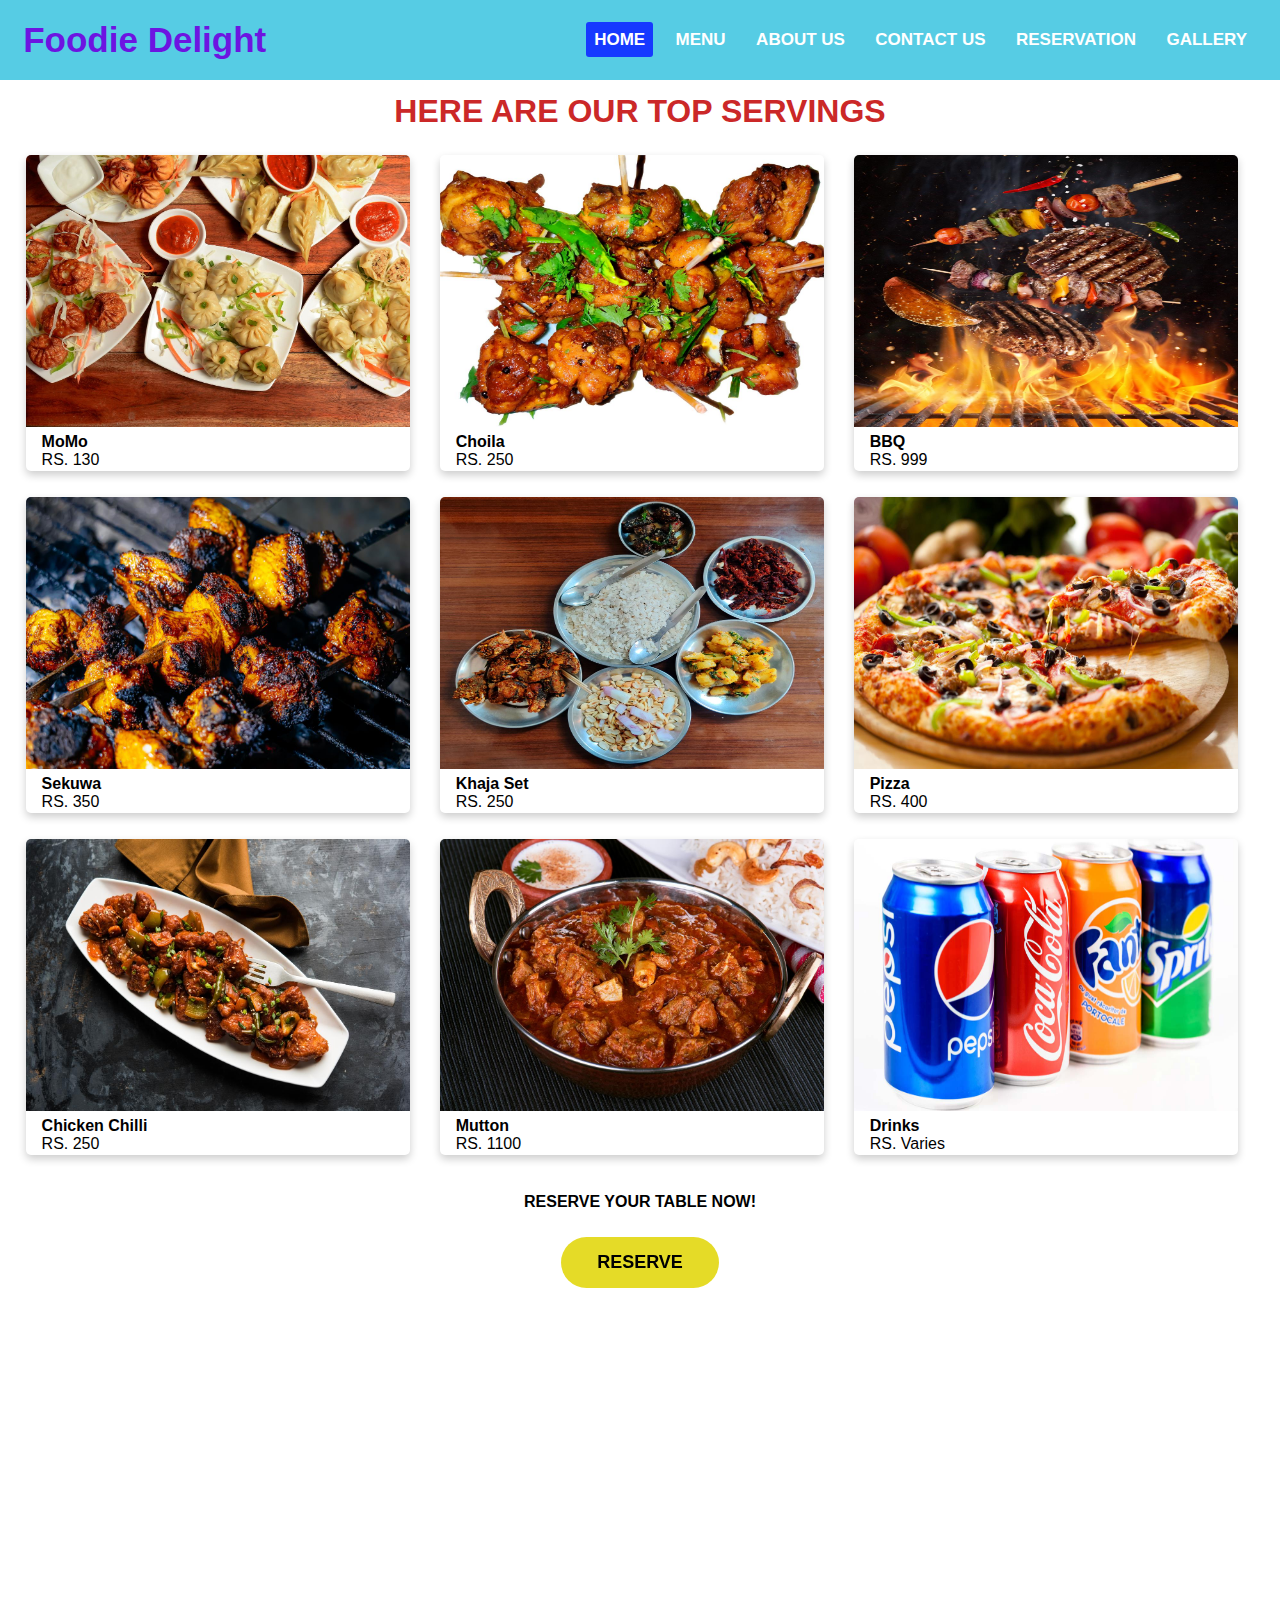
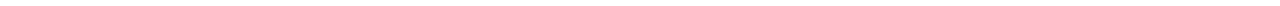
<file: menu.html>
<!DOCTYPE html>
<html lang="en" dir="ltr">
  <head>
    <meta charset="utf-8">
    <title>Foodie Delight</title>
    <link rel="icon" type="image/x-icon" href="img/logo.png" />
    <meta name="viewport" content="width=device-width, initial-scale=1.0">
    <link rel="stylesheet" href="styles.css">
    <link rel="stylesheet" href="https://cdnjs.cloudflare.com/ajax/libs/font-awesome/5.15.3/css/all.min.css"/>
  </head>
  <body>
    <nav>
      <input type="checkbox" id="check">
      <label for="check" class="checkbtn">
        <i class="fas fa-bars"></i>
      </label>
      <label class="logo">Foodie Delight</label>
      <ul>
        <li><a class="active" href="index.html">Home</a></li>
        <li><a href="menu.html">Menu</a></li>
        <li><a href="about.html">About Us</a></li>
        <li><a href="contact.html">Contact Us</a></li>
        <li><a href="reservation.html">Reservation</a></li>
        <li><a href="gallery.html">Gallery</a></li>
      </ul>
    </nav>
    <section class="sec-menu">

      <h1 class="h1-menu">HERE ARE OUR TOP SERVINGS</h1>
      <div class="dish-image">
        <a href="reservation.html" ><img src="img/momo.jpg" alt="Momo" style="width:100%"></a>
        <div class="container">
          <h4><b>MoMo</b></h4> 
          <p>RS. 130</p> 
        </div>
      </div>

     
      <div class="dish-image">
        <a href="reservation.html" ><img src="img/choila.jpg" alt="Chicken Choila" style="width:100%"></a>
        <div class="container">
          <h4><b>Choila</b></h4> 
          <p>RS. 250</p> 
        </div>
      </div>

      <div class="dish-image">
        <a href="reservation.html" ><img src="img/bbq.jpg" alt="Barbique" style="width:100%"></a>
        <div class="container">
          <h4><b>BBQ</b></h4> 
          <p>RS. 999</p> 
        </div>
      </div>

      <div class="dish-image">
        <a href="reservation.html" ><img src="img/sekuwa.jpg" alt="Sekuwa" style="width:100%"></a>
        <div class="container">
          <h4><b>Sekuwa</b></h4> 
          <p>RS. 350</p> 
        </div>
      </div>

      <div class="dish-image">
        <a href="reservation.html" ><img src="img/khaja.jpg" alt="Khaja Set" style="width:100%"></a>
        <div class="container">
          <h4><b>Khaja Set</b></h4> 
          <p>RS. 250</p> 
        </div>
      </div>

      <div class="dish-image">
        <a href="reservation.html" ><img src="img/pizza.jpg" alt="Sliced Pizza" style="width:100%"></a>
        <div class="container">
          <h4><b>Pizza</b></h4> 
          <p>RS. 400</p> 
        </div>
      </div>

      <div class="dish-image">
        <a href="reservation.html" ><img src="img/chilli.jpg" alt="Chicken Chilli" style="width:100%"></a>
        <div class="container">
          <h4><b>Chicken Chilli</b></h4> 
          <p>RS. 250</p> 
        </div>
      </div>

      <div class="dish-image">
        <a href="reservation.html" ><img src="img/mutton.jpg" alt="Mutton Curry" style="width:100%"></a>
        <div class="container">
          <h4><b>Mutton</b></h4> 
          <p>RS. 1100</p> 
        </div>
      </div>

      <div class="dish-image">
        <a href="reservation.html" ><img src="img/drinks.jpg" alt="Cold Drinks" style="width:100%"></a>
        <div class="container">
          <h4><b>Drinks</b></h4> 
          <p>RS. Varies</p> 
        </div>
      </div>
      <p class="p1-menu">RESERVE YOUR TABLE NOW!</p>
      <p id="res"><a href="reservation.html" class="button1">RESERVE</a></p>

    </section>
    
</body>
</html>
</file>
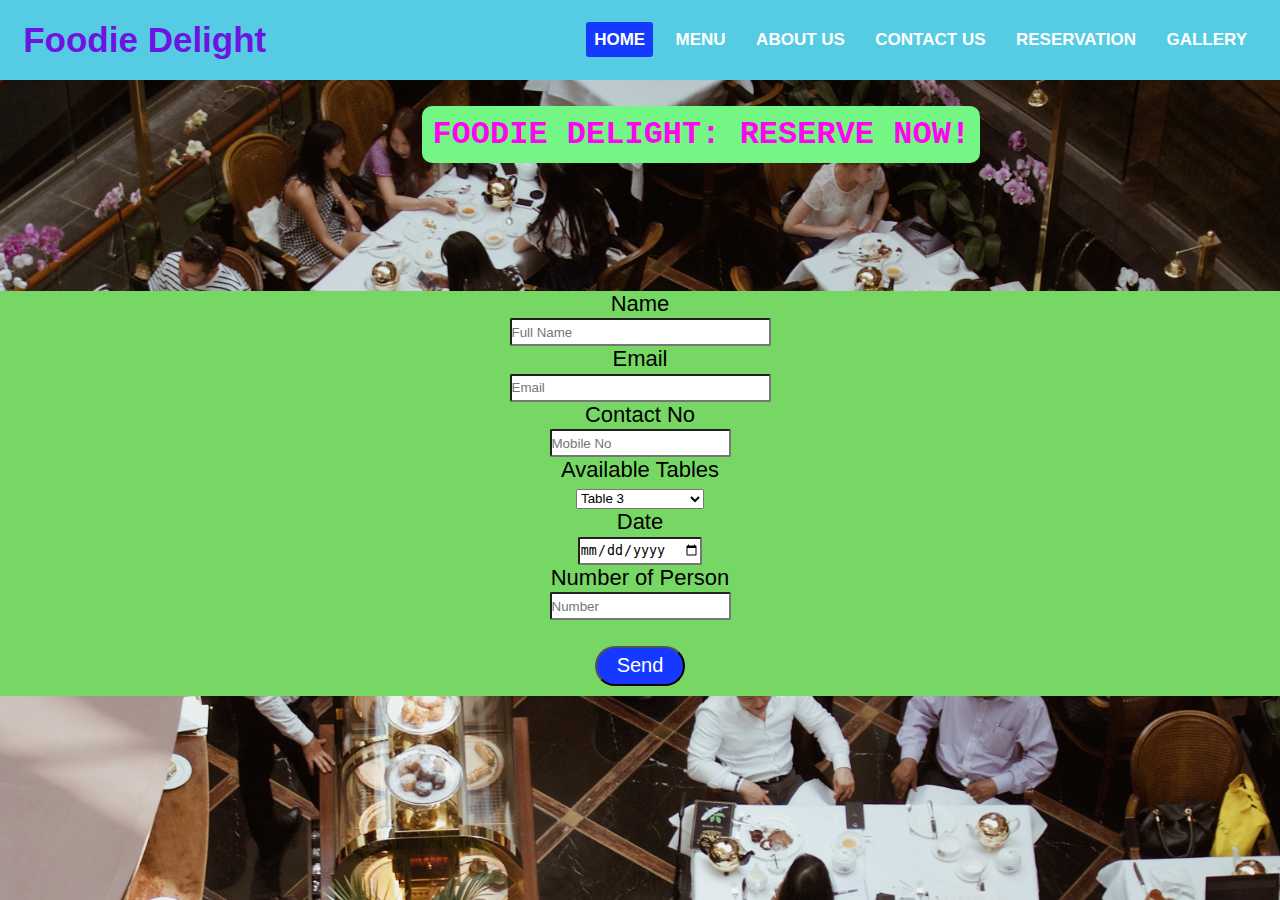
<file: reservation.html>
<!DOCTYPE html>
<html lang="en" dir="ltr">
  <head>
    <meta charset="utf-8">
    <title>Foodie Delight</title>
    <link rel="icon" type="image/x-icon" href="img/logo.png" />
    <meta name="viewport" content="width=device-width, initial-scale=1.0">
    <link rel="stylesheet" href="styles.css">
    <link rel="stylesheet" href="https://cdnjs.cloudflare.com/ajax/libs/font-awesome/5.15.3/css/all.min.css"/>
  </head>
  <body>
    <nav>
      <input type="checkbox" id="check">
      <label for="check" class="checkbtn">
        <i class="fas fa-bars"></i>
      </label>
      <label class="logo">Foodie Delight</label>
      <ul>
        <li><a class="active" href="index.html">Home</a></li>
        <li><a href="menu.html">Menu</a></li>
        <li><a href="about.html">About Us</a></li>
        <li><a href="contact.html">Contact Us</a></li>
        <li><a href="reservation.html">Reservation</a></li>
        <li><a href="gallery.html">Gallery</a></li>
      </ul>
    </nav>
    <section class="sec-reservation">
      <h1 class="heading">FOODIE DELIGHT: RESERVE NOW!</h1>
      <form class="form-reserve">
        <label for="name">Name</label><br>
          <input placeholder="Full Name" id="name" size="30" type="text"><br>
          <label for="email">Email</label><br>
          <input id="email" placeholder="Email" size="30" type="text"><br>
          <label for="number">Contact No</label><br>
          <input id="number" placeholder="Mobile No" type="text"><br>
          <label for="table">Available Tables</label><br>
          <select id="table">
            <option value="1">Table 3</option>
            <option value="2">Table 5</option>
            <option value="3">Table 6</option>
            <option value="4">Table 8</option>
            
          </select><br>
          <label for="date">Date</label><br>
          <input type="date"><br>
          <label for="people">Number of Person</label><br>
          <input placeholder="Number" id="people"><br>
        <button class="form-button">Send</button>
        </form>
        
    </section>
    
  </body>
</html>
</file>
<file: styles.css>
*{
    padding: 0;
    margin: 0;
    text-decoration: none;
    list-style: none;
    box-sizing: border-box;
  }
  body{
    font-family: 'Gill Sans', 'Gill Sans MT', Calibri, 'Trebuchet MS', sans-serif;
    color:white;
}

/*-- CSS for heading of index */
.heading{
    color: rgb(255, 4, 238);
    text-align: center;
    display: inline-block;
    margin-left:33%; 
    margin-top: 2%;
    position: relative;
    font-family: 'Courier New', monospace;
    background-color: rgb(116, 246, 133);
    border-radius: 10px;
    padding: 10px;
    
}


.heading2{
  color: rgb(255, 11, 206);
  text-align: center;
  margin-top: 5%;
  font-family: cursive;
  background-color: rgb(53, 43, 251);
  border-radius: 10px;
  font-weight: bold;
}

/* CSS of Navigation bar */
  nav{
    background: #56cce4;
    height: 80px;
    width: 100%;
  }
  label.logo{
    color: rgb(109, 20, 225);
    font-size: 35px;
    line-height: 80px;
    padding: 0 100px;
    font-weight: bold;
    margin-left: -6%;
    
  }
  nav ul{
    float: right;
    margin-right: 20px;
    font-weight: bold;
  }
  nav ul li{
    display: inline-block;
    line-height: 80px;
    margin: 0 5px;
  }
  nav ul li a{
    color: white;
    font-size: 17px;
    padding: 8px 8px;
    border-radius: 3px;
    text-transform: uppercase;
    font-family: 'Segoe UI', Tahoma, Geneva, Verdana, sans-serif;
  }
  a.active,a:hover{
    background: #1639ff;
    transition: .5s;
  }
  .checkbtn{
    font-size: 30px;
    color: white;
    float: right;
    line-height: 80px;
    margin-right: 40px;
    cursor: pointer;
    display: none;
  }
  #check{
    display: none;
  }




  /* Background images of all pages */
  .sec-index{
    background: url(img/fot.jpg) no-repeat;
    background-size: cover;
    height: calc(120vh - 80px);
    text-decoration: none;
  }


  .sec-contact{
    background: url(img/fot.jpg) no-repeat;
    background-size: cover;
    height: calc(106vh - 80px);
    text-decoration: none;
  }

  .sec-about{
    background: url(img/fo.jpg) no-repeat;
    background-size: cover;
    height: calc(108vh - 80px);
    text-decoration: none;
    background-color: #dfdfdc;
  }

  .sec-gallery{
    background: url(img/fot.jpg) no-repeat;
    background-size: cover;
    height: calc(100vh - 80px);
    text-decoration: none;
  }

  .sec-menu{
    background: url(img) no-repeat;
    background-size: cover;
    height: calc(177vh - 80px);
    text-decoration: none;
    
  }

  .sec-reservation{
    background: url(img/fot3.jpg) no-repeat;
    background-size: cover;
    height: calc(100vh - 80px);
    text-decoration: none;
  }


  /*-------- Dish images of menu section ---------- */

  .dish-image {
    box-shadow: 0 4px 8px 0 rgba(0,0,0,0.2);
    transition: 0.3s;
    width: 30%;
    border-radius: 5px;
    margin-top: 2%;
    margin-left: 2%;
    display: inline-block;
    
  }
  
  .dish-image:hover {
    box-shadow: 0 8px 16px 0 rgba(0,0,0,0.7);
  
  }

  .dish-image a{
    cursor: pointer;
    text-decoration: none;
    
  }
  
  .dish-image a img {
    border-radius: 5px 5px 0 0;
    height: 17rem;
  }
  
  .container {
    padding: 2px 16px;
    color: #000;
  }

   
  

  /* -------- Paragraphs of Homepage ----------*/
   .para1{
    font-size: 22px;
    border-radius: 10px 15px 15px 0;
    background-color:rgba(52, 53, 52, 0.9);
    text-align: left;
    margin-right: 69%;
    margin-top: 5%;
    color: #29f825;
    margin-left: 0.5%;
   }

   .para2{
    font-size: 22px;
    border-radius: 10px 10px 0px 10px;
    background-color:rgba(52, 53, 52, 0.9);
   
    margin-left: 68%;
    margin-top: 5%;
    color: #29f825;
   }

   .para3{
    font-size: 22px;
    padding: 1%;
    border-radius: 20px 0 20px 0;
    background-color:rgba(236, 116, 222, 0.8);
    text-align: center;
    margin-right: 35%;
    margin-left: 35%;
    margin-top: 5%;
    color: #2b2952;
   }


   /* -----------Button------------- */
   .button1 {
    display: inline-flex;
    align-items: center;
    justify-content: center;
    padding: 0.7rem 2rem;
    font-family: "Poppins", sans-serif;
    font-weight: 700;
    font-size: 18px;
    text-align: center;
    text-decoration: none;
    color: #fff;
    backface-visibility: hidden;
    border: 0.3rem solid transparent;
    border-radius: 3rem;
    text-align: center;
  }
  
  .button1 {
    border-color: transparent;
    background-color: #e5db27;
    color: #000;
    transition: transform 0.2s cubic-bezier(0.235, 0, 0.05, 0.95);
    text-align: center;
  }
  
  

  .button1:hover {
    transform: perspective(1px) scale3d(1.044, 1.044, 1) translateZ(0) !important;
    cursor: pointer;
  }


#res{
    text-align: center;
    margin-top: 2%;
    margin-bottom: 2%;
  }



.h1-menu{
  text-align: center;
  color: rgb(203, 40, 40);
  font-family: Verdana, Geneva, Tahoma, sans-serif;
  margin-top: 1%;
  text-align: center;
}

.p1-menu{
  color: black;
  text-align: center;
  margin-top: 3%;
  font-weight: bold;
}



.about-image {
  width: 30%;
  border-radius: 5px;
  margin-top: 3%;
  height: 17rem;
  margin-left: 38%;
  
}


#center{
  text-align: center;
}


.p1-about{
  color: rgb(231, 231, 231);
  text-align: center;
  font-size: 22px;
  background-color: rgba(0,0,0,0.8);
  margin-top: 3%;
  margin-left: 15%;
  margin-right: 10%;
  border-radius: 20px;
}

.quote1{
  position:absolute;
  margin-right: 63%;
  font-size: 20px;
  margin-left: 7%;
  color: rgb(0, 0, 0);
  margin-top:9% ;
  background-color: rgba(240, 103, 103, 0.8);
  border-radius: 10px;
}

.location{
  position:absolute;margin-right: 5%;
  margin-left: 70%;
  font-size: 20px;
  color: rgb(0, 0, 0);
  margin-top:11% ;
  background-color: rgba(240, 103, 103, 0.8);
  border-radius: 10px;
  text-align: left;
}

.location-contact p1{
  font-weight: bold;
  color: #1639ff;
  display: block;
}

.location-contact{
  font-size: 20px;
  color: #000;
  text-align: center;
  margin-top: 8%;
  background-color: #54d352;
  
  margin-left: 0%;
  margin-right: 0%;
  
}

.p-contact{
  color: rgb(0, 0, 0);
  text-align: center;
  margin-top: 5%;
}


form{
  text-align: center;
  font-size: 22px;
}

.form-contact{
  margin-top:8%;
  background-color: rgba(0,0,0,0.8);
  color: #ffffff;
  padding-bottom: 1%;

}

input{
  height: 28px;
  border-radius: 2px;
}

.form-button{
  background-color: #1639ff;
  color: rgb(255, 255, 255);
 font-size: 20px;
 border-radius: 20px;
 width: 7%;
 height: 40px;
 cursor: pointer;
 margin-top: 2%;
}


textarea{
  border-radius: 10px;
}

.form-reserve{
  margin-top: 10%;
  background-color: #76d765;
  padding-bottom: 10px;
  color: black;
}

#table{
  height: 20px;
  width: 10%;
}

footer{
  background-color: #56cce4;
  height: 60px;
  padding: 1.2%;
  font-size: 22px;
  text-align: center;
}

 /* Media query to make navigation bar and other element compatible in mobile devices */
  @media (max-width: 952px){
    label.logo{
      font-size: 24px;
      width: 100%;margin-left: -10%;
    }
 
    nav ul li a{
      font-size: 16px;
    }

    .sec-index {
      transition: margin-left .5s;
      padding: 20px;
    }

    .heading{
        
        text-align: center;
        margin-left:0%; 
       
    }

    .para1{
      font-size: 20px;
      border-radius: 10px 10px 10px 0;
      margin-right: auto;
      
     }

     .sec-menu{
      
      background-size: cover;
      height: calc(100vh - 80px);
      text-decoration: none;
    }


  section{
      
      background-size: cover;
      height: calc(100vh - 80px);
      text-decoration: none;
    }

    .form-button{
      width: 20%;
    }

    .form-contact{
      margin-top: 45%;
    }

    .form-reserve{
      margin-top: 45%;
      
    }

.footer-main{
  position: absolute;
  margin-top: 78%;
  margin-left: -2%;
}

.about-image{
  width: 60%;
  position: relative;
  margin-left: 4%;
  margin-top: 5%;
  
}

.quote1{
margin-left: 0;
margin-right: 0;
position: relative;
}

.p1-about{
margin-right: 0;
margin-left: 0;
position: relative;
margin-top: 8%;
}

.p2-about{
  padding-bottom: 12%;
}

.location{
  margin-top: 20%;
}


.location-contact{
  margin-right: 0;
  margin-left: 0;
  margin-top: 30%;
}

.para1{
  margin-top: 30%;
  margin-right: 30%;
  margin-left: -5%;
}

.para2{
  margin-left: 30%;
  border: 10px;
  border-color: white;
  margin-top: 10%;
  margin-right: -5%;
}

.para3{
  margin-top: 10%;
  margin-right:0;
  margin-left: 0;
  
}

section{
  
}

.res1{
  margin-top: 30%;
}


  
  .img-gallery img {
    box-shadow: 0 4px 8px 0 rgba(0,0,0,0.2);
    transition: 0.3s;
    width: 150%;
    border-radius: 5px;
    margin-top: 2%;
    margin-left: 0%;
    display: inline-block;
    margin-top: 20%;
    
  }
  
  .img-gallery:hover {
    box-shadow: 0 8px 16px 0 rgba(0,0,0,0.7);
  
  }

  .img-gallery a{
    cursor: pointer;
    text-decoration: none;
    
  }
  
  .img-gallery img {
    border-radius: 5px 5px 0 0;
    height: 10rem;
    
  }


  }

  @media (max-width: 1100px){
    .checkbtn{
      display: block;
      
    }

    ul{
      position: fixed;
      width: 100%;
      height: 100vh;
      background: #2c3e50;
      top: 80px;
      left: -100%;
      text-align: center;
      transition: all .5s;
      z-index: 1;
    }
    nav ul li{
      display: block;
      margin: 50px 0;
      line-height: 30px;
    }
    nav ul li a{
      font-size: 20px;
    }
    a:hover,a.active{
      background: none;
      color: #0004e6;
    }
    #check:checked ~ ul{
      left: 0;
    }
  }
</file>
